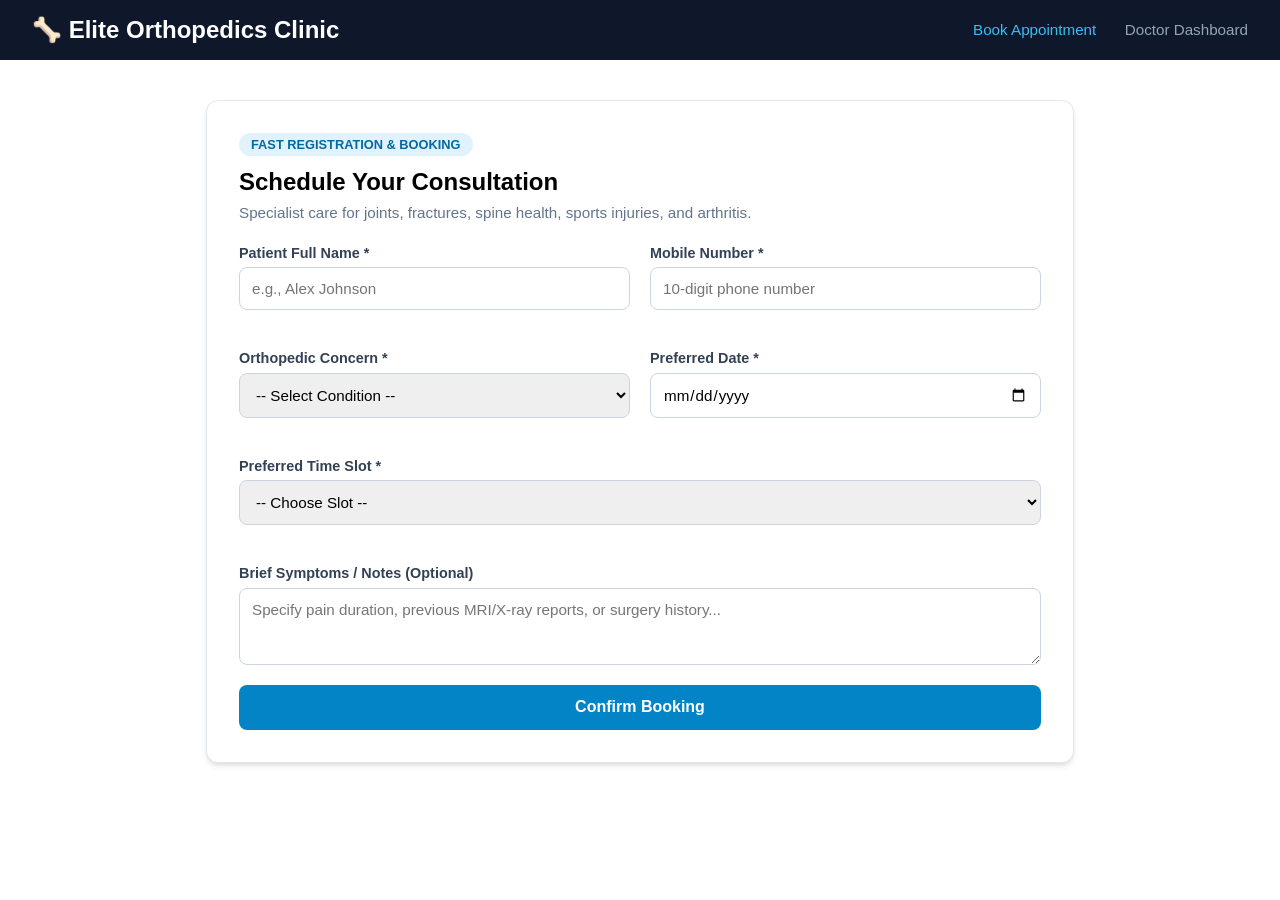
<file: index.html>
<!DOCTYPE html>
<html lang="en">
<head>
  <meta charset="UTF-8" />
  <meta name="viewport" content="width=device-width, initial-scale=1.0" />
  <title>Elite Orthopedics - Appointment Booking</title>
  <link rel="stylesheet" href="css/style.css" />
</head>
<body>

  <nav class="navbar">
    <h2>🦴 Elite Orthopedics Clinic</h2>
    <div>
      <a href="index.html" class="active">Book Appointment</a>
      <a href="admin.html">Doctor Dashboard</a>
    </div>
  </nav>

  <main class="container">
    <div class="card">
      <span class="title-badge">Fast Registration & Booking</span>
      <h1 style="font-size: 1.5rem; margin-bottom: 0.5rem;">Schedule Your Consultation</h1>
      <p style="color: #64748b; margin-bottom: 1.5rem; font-size: 0.95rem;">
        Specialist care for joints, fractures, spine health, sports injuries, and arthritis.
      </p>

      <form id="appointmentForm">
        <div class="form-grid">
          <!-- User Registration fields -->
          <div class="form-group">
            <label for="name">Patient Full Name *</label>
            <input type="text" id="name" placeholder="e.g., Alex Johnson" required />
          </div>

          <div class="form-group">
            <label for="mobile">Mobile Number *</label>
            <input type="tel" id="mobile" placeholder="10-digit phone number" pattern="[0-9]{10}" required />
          </div>

          <!-- Clinical Details -->
          <div class="form-group">
            <label for="problem_type">Orthopedic Concern *</label>
            <select id="problem_type" required>
              <option value="">-- Select Condition --</option>
              <option value="Knee & Joint Pain">Knee & Joint Pain</option>
              <option value="Spine / Back / Neck Pain">Spine / Back / Neck Pain</option>
              <option value="Bone Fracture / Trauma">Bone Fracture / Trauma</option>
              <option value="Sports Injury (Ligament / Tendon)">Sports Injury (Ligament / Tendon)</option>
              <option value="Arthritis & Rheumatology">Arthritis & Rheumatology</option>
              <option value="Post-Surgery Follow-up">Post-Surgery Follow-up</option>
            </select>
          </div>

          <div class="form-group">
            <label for="appointment_date">Preferred Date *</label>
            <input type="date" id="appointment_date" required />
          </div>

          <div class="form-group full">
            <label for="time_slot">Preferred Time Slot *</label>
            <select id="time_slot" required>
              <option value="">-- Choose Slot --</option>
              <option value="09:00 AM - 10:00 AM">09:00 AM - 10:00 AM</option>
              <option value="10:30 AM - 11:30 AM">10:30 AM - 11:30 AM</option>
              <option value="12:00 PM - 01:00 PM">12:00 PM - 01:00 PM</option>
              <option value="04:00 PM - 05:00 PM">04:00 PM - 05:00 PM</option>
              <option value="05:30 PM - 06:30 PM">05:30 PM - 06:30 PM</option>
              <option value="07:00 PM - 08:00 PM">07:00 PM - 08:00 PM</option>
            </select>
          </div>

          <div class="form-group full">
            <label for="notes">Brief Symptoms / Notes (Optional)</label>
            <textarea id="notes" rows="3" placeholder="Specify pain duration, previous MRI/X-ray reports, or surgery history..."></textarea>
          </div>
        </div>

        <button type="submit" class="btn-primary" id="submitBtn">Confirm Booking</button>
      </form>

      <div id="feedbackAlert" class="alert"></div>
    </div>
  </main>

  <script src="js/app.js"></script>
</body>
</html>
</file>
<file: css/style.css>
* {
  margin: 0;
  padding: 0;
  box-sizing: border-box;
  font-family: 'Segoe UI', Tahoma, Geneva, Verdana, sans-serif;
}
//added comment
body {
  background-color: #f1f5f9;
  color: #1e293b;
  min-height: 100vh;
}

.navbar {
  background: #0f172a;
  color: #fff;
  padding: 1rem 2rem;
  display: flex;
  justify-content: space-between;
  align-items: center;
}

.navbar a {
  color: #94a3b8;
  text-decoration: none;
  margin-left: 1.5rem;
  font-size: 0.95rem;
}

.navbar a.active, .navbar a:hover {
  color: #38bdf8;
}

.container {
  max-width: 900px;
  margin: 2.5rem auto;
  padding: 0 1rem;
}

.card {
  background: #ffffff;
  border-radius: 12px;
  padding: 2rem;
  box-shadow: 0 4px 6px -1px rgba(0, 0, 0, 0.1), 0 2px 4px -2px rgba(0, 0, 0, 0.1);
  border: 1px solid #e2e8f0;
}

.title-badge {
  display: inline-block;
  background: #e0f2fe;
  color: #0369a1;
  font-size: 0.8rem;
  font-weight: 700;
  padding: 0.25rem 0.75rem;
  border-radius: 9999px;
  margin-bottom: 0.75rem;
  text-transform: uppercase;
}

.form-grid {
  display: grid;
  grid-template-columns: 1fr 1fr;
  gap: 1.25rem;
}

.form-group {
  display: flex;
  flex-direction: column;
  margin-bottom: 1.25rem;
}

.form-group.full {
  grid-column: span 2;
}

label {
  font-weight: 600;
  font-size: 0.9rem;
  margin-bottom: 0.4rem;
  color: #334155;
}

input, select, textarea {
  width: 100%;
  padding: 0.75rem;
  border: 1.5px solid #cbd5e1;
  border-radius: 8px;
  font-size: 0.95rem;
  outline: none;
  transition: border-color 0.2s;
}

input:focus, select:focus, textarea:focus {
  border-color: #0284c7;
}

button.btn-primary {
  width: 100%;
  padding: 0.85rem;
  background-color: #0284c7;
  color: #ffffff;
  font-weight: 600;
  font-size: 1rem;
  border: none;
  border-radius: 8px;
  cursor: pointer;
  transition: background 0.2s;
}

button.btn-primary:hover {
  background-color: #0369a1;
}

.alert {
  padding: 1rem;
  border-radius: 8px;
  margin-top: 1.25rem;
  font-weight: 500;
  display: none;
}

.alert.success {
  display: block;
  background-color: #dcfce7;
  color: #166534;
  border: 1px solid #bbf7d0;
}

.alert.error {
  display: block;
  background-color: #fee2e2;
  color: #991b1b;
  border: 1px solid #fecaca;
}

/* Table styles for Admin */
.table-responsive {
  overflow-x: auto;
}

table {
  width: 100%;
  border-collapse: collapse;
  text-align: left;
  margin-top: 1rem;
}

th, td {
  padding: 0.75rem 1rem;
  border-bottom: 1px solid #e2e8f0;
  font-size: 0.9rem;
}

th {
  background-color: #f8fafc;
  font-weight: 700;
  color: #475569;
}

.badge {
  padding: 0.25rem 0.6rem;
  border-radius: 9999px;
  font-size: 0.75rem;
  font-weight: 700;
}

.badge-Confirmed { background: #dbeafe; color: #1e40af; }
.badge-Completed { background: #dcfce7; color: #166534; }
.badge-Cancelled { background: #fee2e2; color: #991b1b; }

@media (max-width: 640px) {
  .form-grid {
    grid-template-columns: 1fr;
  }
  .form-group.full {
    grid-column: span 1;
  }
}
</file>
